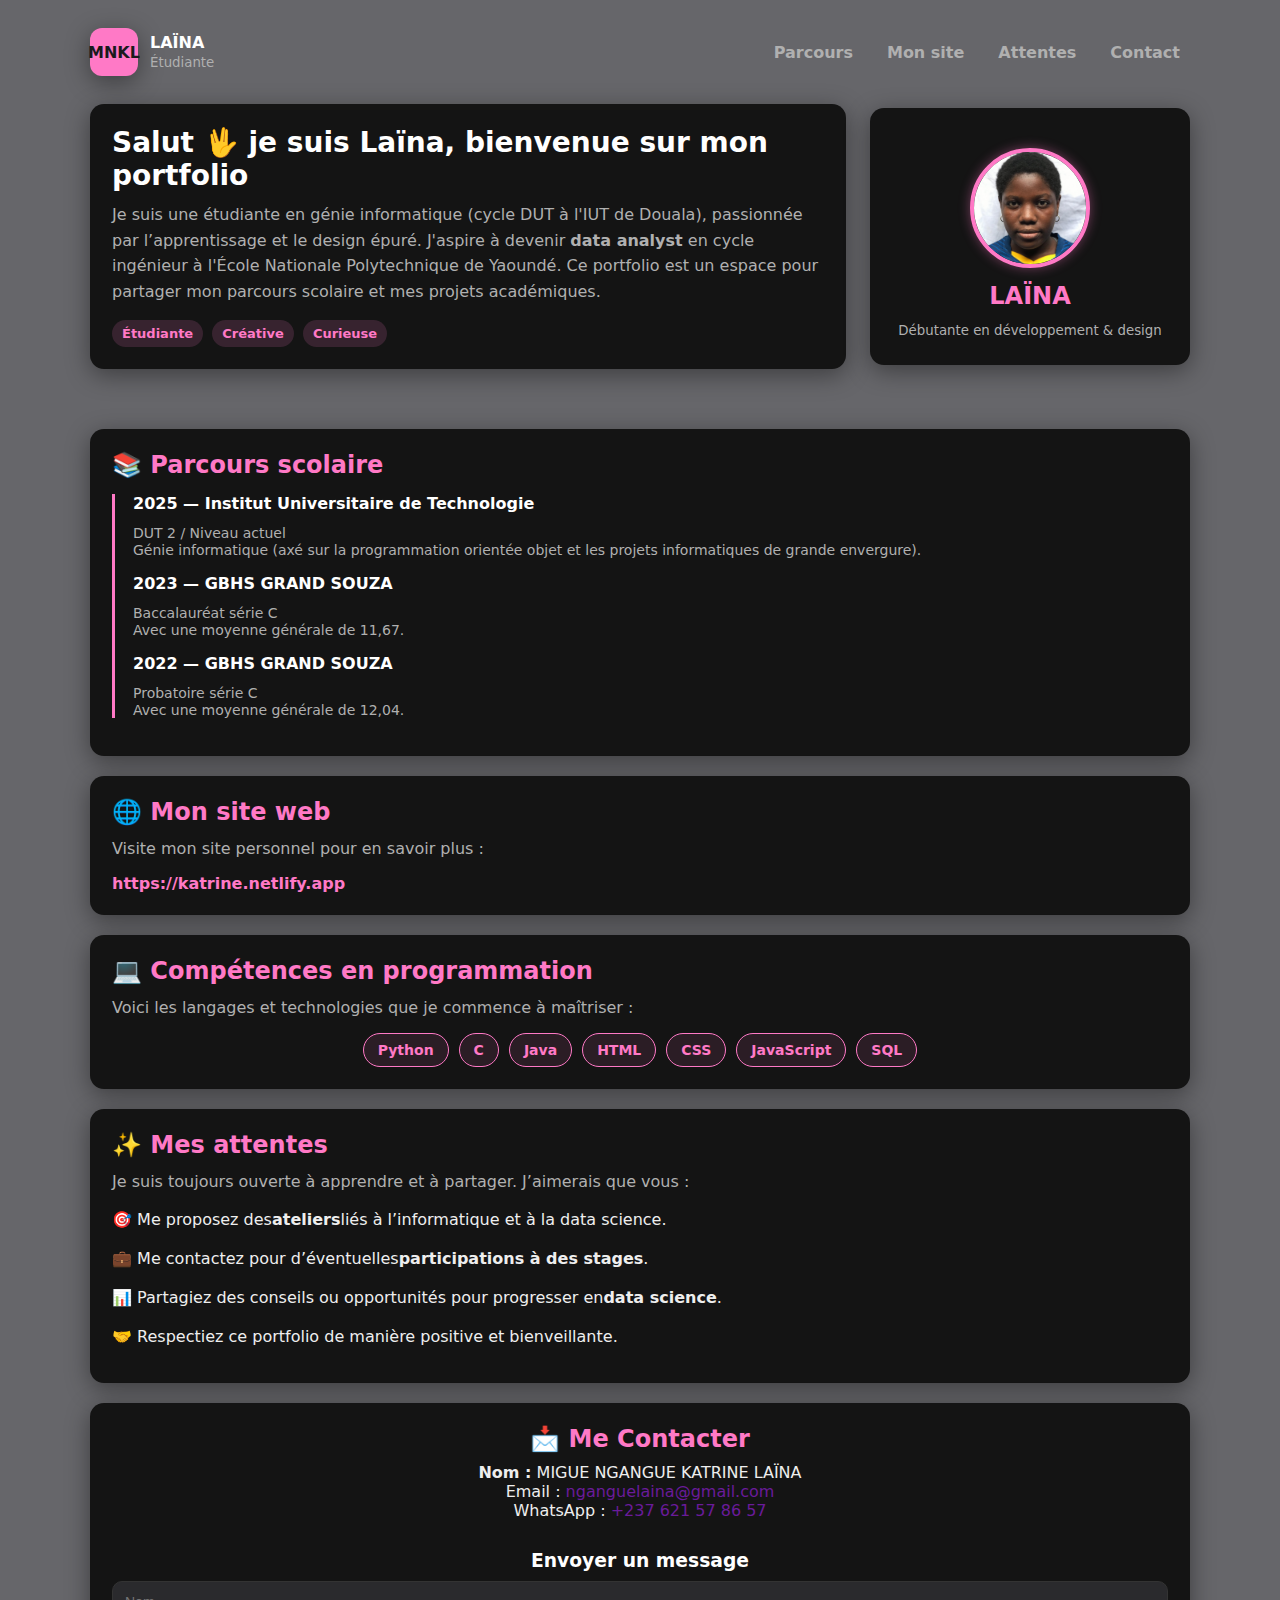
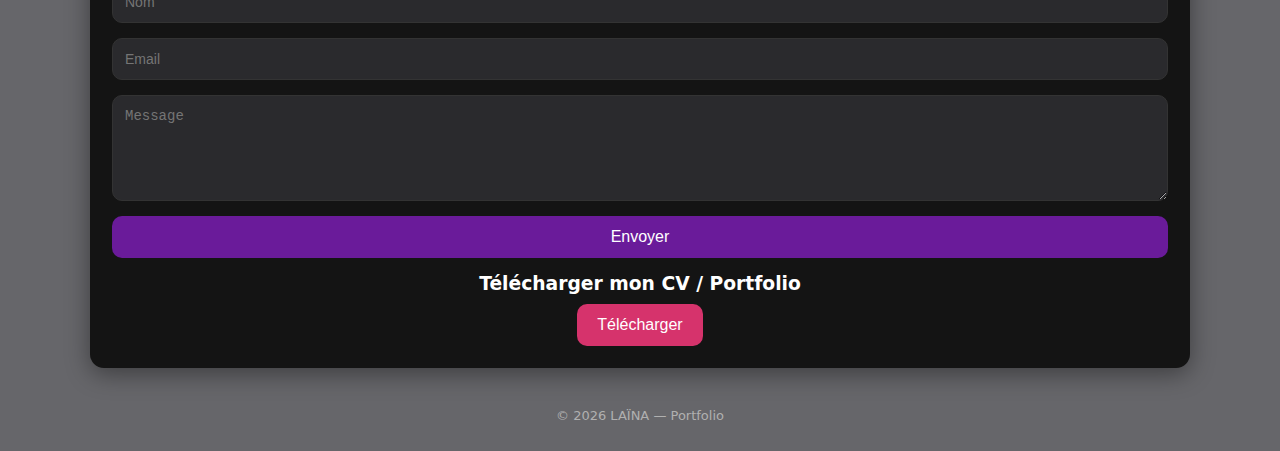
<file: INDEX.html>
<!doctype html>
<html lang="fr">
<head>
  <meta charset="utf-8" />
  <meta name="viewport" content="width=device-width,initial-scale=1.0" />
  <title>Portfolio — LAÏNA</title>
  <meta name="description" content="Portfolio de Laina, étudiante en génie informatique niveau 2" />
  <link rel="stylesheet" href="style.css">
</head>
<body>
  <div class="wrap">
    <header>
      <a href="#" class="logo">
        <div class="mark">MNKL</div>
        <div>
          <strong>LAÏNA</strong><br>
          <small class="muted">Étudiante</small>
        </div>
      </a>
      <nav>
        <a href="#parcours">Parcours</a>
        <a href="#site">Mon site</a>
        <a href="#attentes">Attentes</a>
        <a href="#contact">Contact</a>
      </nav>
    </header>

    <section class="hero">
      <div class="card">
        <h1>Salut 🖖 je suis Laïna, bienvenue sur mon portfolio</h1>
        <p class="lead">
          Je suis une étudiante en génie informatique (cycle DUT à l'IUT de Douala), passionnée par l’apprentissage et le design épuré. J'aspire à devenir <strong>data analyst</strong> en cycle ingénieur à l'École Nationale Polytechnique de Yaoundé. Ce portfolio est un espace pour partager mon parcours scolaire et mes projets académiques.
        </p>
        <div>
          <span class="tag">Étudiante</span>
          <span class="tag">Créative</span>
          <span class="tag">Curieuse</span>
        </div>
      </div>

      <aside class="card profile">
        <!-- Dans <aside class="card profile"> juste après <div class="avatar"> -->
<img src="MNKL.jpg" alt="Photo de Laïna" class="photo-laina">
        <h2>LAÏNA</h2>
        <small class="muted">Débutante en développement & design</small>
      </aside>
    </section>

    <!-- Parcours scolaire -->
    <section id="parcours" class="card">
      <h2>📚 Parcours scolaire</h2>
      <div class="timeline">
        <div class="entry">
          <h3>2025 — Institut Universitaire de Technologie</h3>
          <small>DUT 2 / Niveau actuel</small>
          <p>Génie informatique (axé sur la programmation orientée objet et les projets informatiques de grande envergure).</p>
        </div>
        <div class="entry">
          <h3>2023 — GBHS GRAND SOUZA</h3>
          <small>Baccalauréat série C</small>
          <p>Avec une moyenne générale de 11,67.</p>
        </div>
        <div class="entry">
          <h3>2022 — GBHS GRAND SOUZA</h3>
          <small>Probatoire série C</small>
          <p>Avec une moyenne générale de 12,04.</p>
        </div>
      </div>
    </section>

    <!-- Site web -->
    <section id="site" class="card">
      <h2>🌐 Mon site web</h2>
      <p class="lead">Visite mon site personnel pour en savoir plus :</p>
      <p><a href="https://katrine.netlify.app" target="_blank" class="link">https://katrine.netlify.app</a></p>
    </section>
<section id="competences" class="card">
  <h2>💻 Compétences en programmation</h2>
  <p class="lead">Voici les langages et technologies que je commence à maîtriser :</p>
  <div class="skills">
    <span class="skill">Python</span>
    <span class="skill">C</span>
    <span class="skill">Java</span>
    <span class="skill">HTML</span>
    <span class="skill">CSS</span>
    <span class="skill">JavaScript</span>
    <span class="skill">SQL</span>
  </div>
</section>

    <!-- Attentes -->
    <section id="attentes" class="card">
      <h2>✨ Mes attentes</h2>
      <p class="lead">Je suis toujours ouverte à apprendre et à partager. J’aimerais que vous :</p>
      <ul class="attentes-list">
        <li>🎯 Me proposez des <strong>ateliers</strong> liés à l’informatique et à la data science.</li>
        <li>💼 Me contactez pour d’éventuelles <strong>participations à des stages</strong>.</li>
        <li>📊 Partagiez des conseils ou opportunités pour progresser en <strong>data science</strong>.</li>
        <li>🤝 Respectiez ce portfolio de manière positive et bienveillante.</li>
      </ul>
    </section>

    <!-- Contact -->
    <section id="contact" class="card contact-section">
      <h2>📩 Me Contacter</h2>

      <div class="contact-info">
        <p><strong>Nom :</strong> MIGUE NGANGUE KATRINE LAÏNA</p>
        <p>Email : <a href="mailto:nganguelaina@gmail.com">nganguelaina@gmail.com</a></p>
        <p>WhatsApp : <a href="https://wa.me/237621578657" target="_blank">+237 621 57 86 57</a></p>
      </div>

      <h3>Envoyer un message</h3>
      <form action="mailto:nganguelaina@gmail.com" method="post" enctype="text/plain" class="contact-form">
        <input type="text" name="nom" placeholder="Nom" required>
        <input type="email" name="email" placeholder="Email" required>
        <textarea name="message" rows="5" placeholder="Message" required></textarea>
        <button type="submit">Envoyer</button>
      </form>

      <h3>Télécharger mon CV / Portfolio</h3>
      <div class="download">
        <a href="cv-laina.pdf" download>
          <button>Télécharger</button>
        </a>
      </div>
    </section>

    <footer>© <span id="year"></span> LAÏNA — Portfolio</footer>
  </div>

  <script>
    document.getElementById('year').textContent = new Date().getFullYear();
  </script>
</body>
</html>
</file>
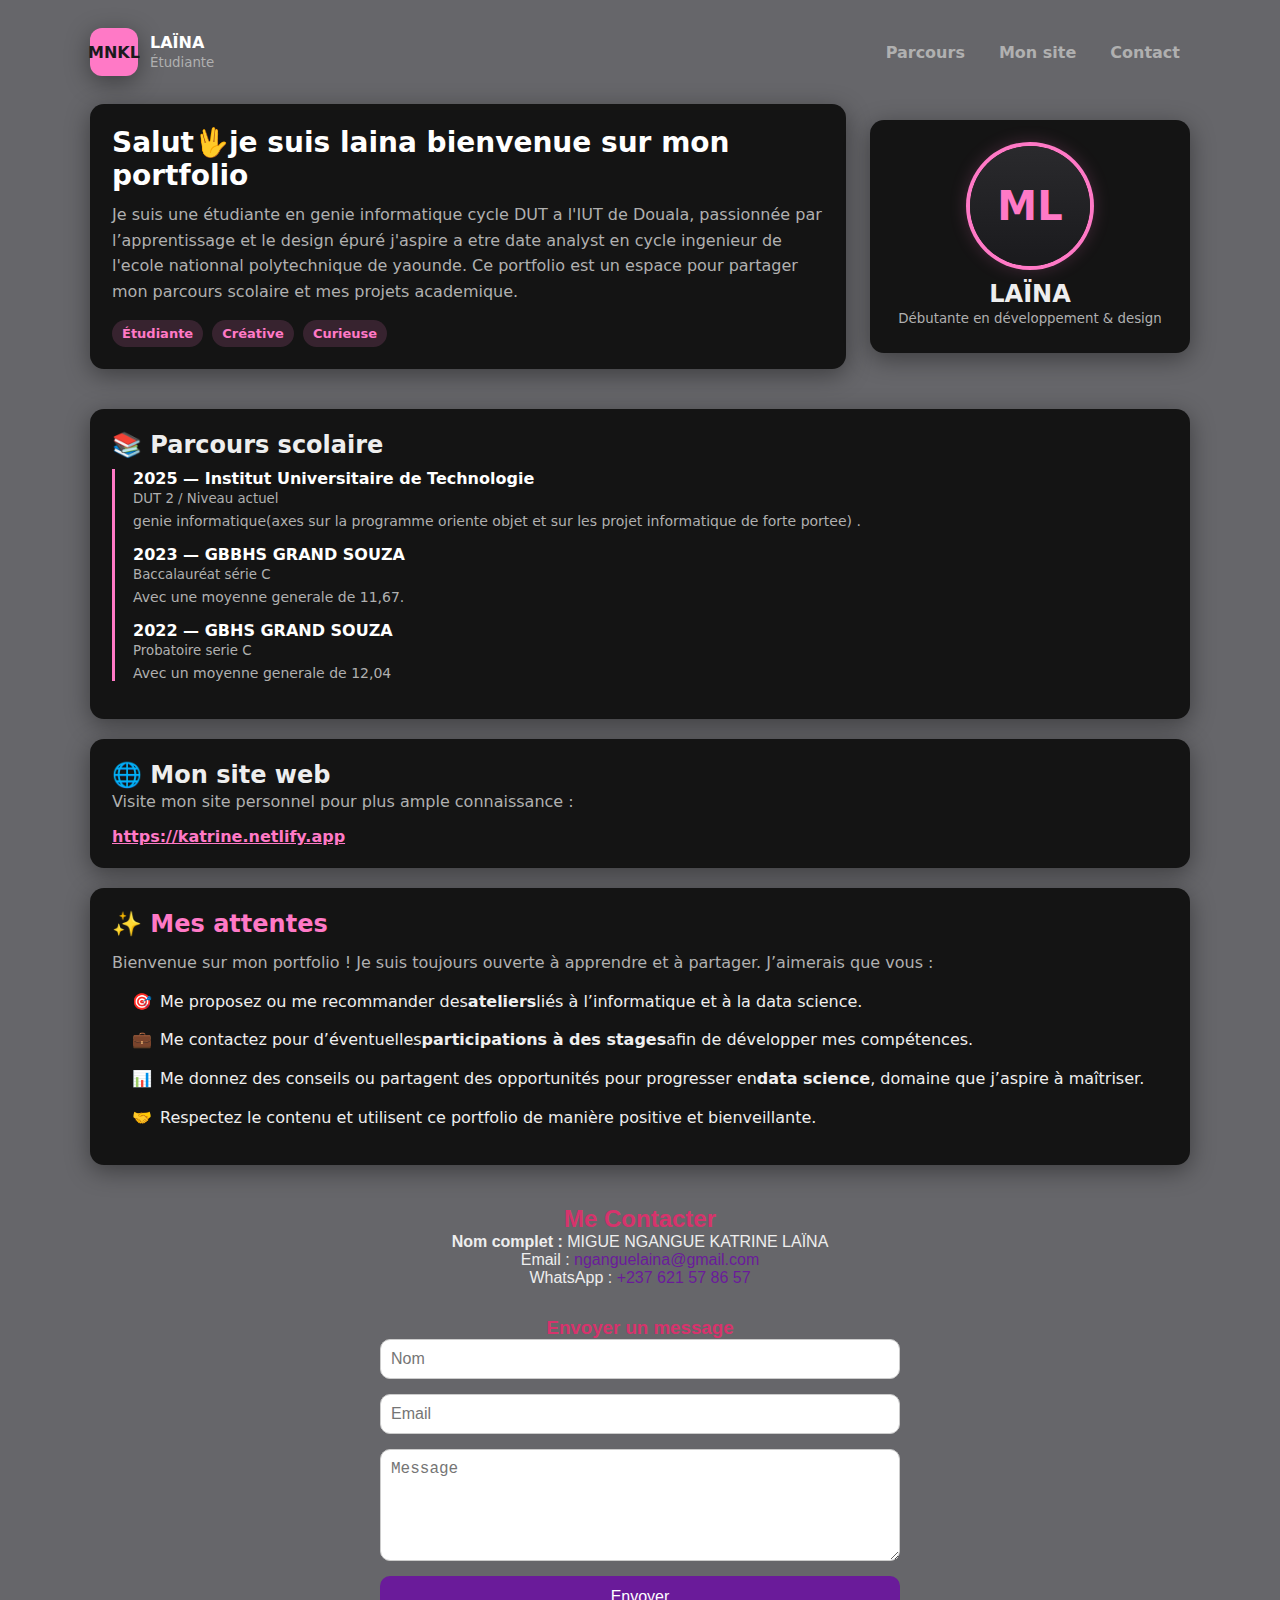
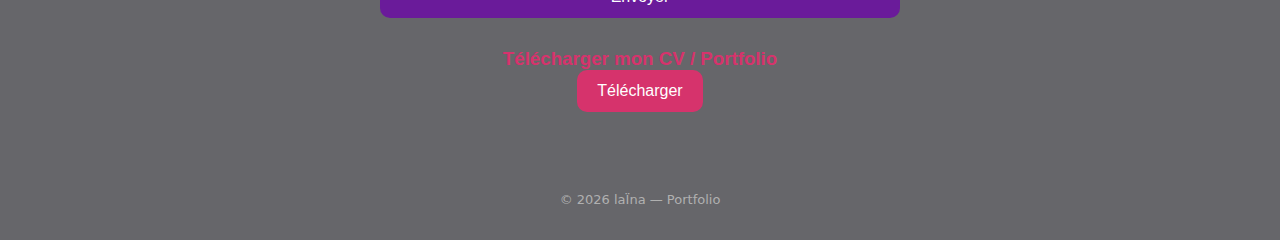
<file: portfolio.html>
<!doctype html>
<html lang="fr">
<head>
  <meta charset="utf-8" />
  <meta name="viewport" content="width=device-width,initial-scale=1" />
  <title>Portfolio — Ton Nom</title>
  <meta name="description" content="Portfolio de laina, etudiante en genie informatique nivau 2" />
  <style>
    /* ---------- Variables ---------- */
    :root{
      --bg:#66666a;
      --card:#141414;
      --accent:#ff79c6;   /* girly sombre */
      --muted:#b0b0b0;
      --radius:14px;
      --maxw:1100px;
      --shadow: 0 6px 24px rgba(0,0,0,0.4);
    }

    *{box-sizing:border-box;margin:0;padding:0}
    body{
      font-family: 'Inter', system-ui, sans-serif;
      background: var(--bg);
      color:#eee;
      padding:28px 20px;
      display:flex;justify-content:center;
    }
    .wrap{width:100%;max-width:var(--maxw)}

    header{
      display:flex;justify-content:space-between;align-items:center;margin-bottom:28px;
    }
    .logo{display:flex;align-items:center;gap:12px;text-decoration:none;color:#fff}
    .logo .mark{width:48px;height:48px;border-radius:12px;background:var(--accent);display:flex;align-items:center;justify-content:center;font-weight:700;color:#1a1a1d;box-shadow:var(--shadow)}
    nav{display:flex;gap:14px}
    nav a{color:var(--muted);text-decoration:none;font-weight:600;padding:6px 10px;border-radius:8px}
    nav a:hover{background:rgba(255,121,198,0.15);color:var(--accent)}

    .hero{display:grid;grid-template-columns:1fr 320px;gap:24px;align-items:center;margin-bottom:40px}
    @media(max-width:880px){.hero{grid-template-columns:1fr}}

    .card{background:var(--card);border-radius:var(--radius);padding:22px;box-shadow:var(--shadow)}
    h1{font-size:28px;font-weight:700;margin-bottom:10px;color:#fff}
    p.lead{color:var(--muted);line-height:1.6;margin-bottom:12px}
    .tag{background:rgba(255,121,198,0.15);color:var(--accent);padding:6px 10px;border-radius:999px;font-size:13px;font-weight:600;display:inline-block;margin:4px 4px 0 0}

    .profile{text-align:center;padding:26px}
    .avatar{width:120px;height:120px;border-radius:50%;background:linear-gradient(180deg,#2a2a2d,#1a1a1d);display:flex;align-items:center;justify-content:center;font-size:40px;font-weight:700;color:var(--accent);margin:0 auto 14px auto;box-shadow:0 0 0 4px var(--accent),0 0 20px rgba(255,121,198,0.3)}

    /* Parcours scolaire */
    .timeline{border-left:3px solid var(--accent);padding-left:18px;margin-top:10px}
    .entry{margin-bottom:16px}
    .entry h3{margin:0;color:#fff;font-size:16px}
    .entry small{color:var(--muted)}
    .entry p{color:var(--muted);margin-top:6px;font-size:14px}

    /* Contact + liens */
    .contact-form input,.contact-form textarea{width:100%;padding:12px;border-radius:10px;border:1px solid #333;background:#2a2a2d;color:#fff;margin-top:6px;font-size:14px}
    .contact-form button{margin-top:12px;padding:10px 14px;border-radius:10px;border:0;background:var(--accent);color:#fff;font-weight:700;cursor:pointer}
    .contact-form button:hover{background:#ff4faf}

    footer{text-align:center;color:var(--muted);margin-top:40px;font-size:13px}
  </style>
</head>
<body>
  <div class="wrap">
    <header>
      <a href="#" class="logo">
        <div class="mark">MNKL</div>
        <div>
          <strong>LAÏNA</strong><br>
          <small style="color:var(--muted)">Étudiante</small>
        </div>
      </a>
      <nav>
        <a href="#parcours">Parcours</a>
        <a href="#site">Mon site</a>
        <a href="#contact">Contact</a>
      </nav>
    </header>

    <section class="hero">
      <div class="card">
        <h1>Salut🖖je suis laina bienvenue sur mon portfolio</h1>
        <p class="lead">Je suis une étudiante en genie informatique cycle DUT a l'IUT de Douala, passionnée par l’apprentissage et le design épuré j'aspire a etre date analyst en cycle ingenieur de l'ecole nationnal polytechnique de yaounde. Ce portfolio est un espace pour partager mon parcours scolaire et mes projets academique.</p>
        <div>
          <span class="tag">Étudiante</span>
          <span class="tag">Créative</span>
          <span class="tag">Curieuse</span>
        </div>
      </div>

      <aside class="card profile">
        <div class="avatar">ML</div>
        <h2 style="margin:0">LAÏNA</h2>
        <small style="color:var(--muted)">Débutante en développement & design</small>
      </aside>
    </section>

    <section id="parcours" class="card">
      <h2 style="margin-bottom:10px">📚 Parcours scolaire</h2>
      <div class="timeline">
        <div class="entry">
          <h3>2025 — Institut Universitaire de Technologie</h3>
          <small>DUT 2 / Niveau actuel</small>
          <p>genie informatique(axes sur la programme oriente objet et sur les projet informatique de forte portee) .</p>
        </div>
        <div class="entry">
          <h3>2023 — GBBHS GRAND SOUZA</h3>
          <small>Baccalauréat série C</small>
          <p>Avec une moyenne generale de 11,67.</p>
        </div>
        <div class="entry">
          <h3>2022 — GBHS GRAND SOUZA</h3>
          <small>Probatoire serie C</small>
          <P>Avec un moyenne generale de 12,04</P>
        </div>
      </div>
    </section>

    <section id="site" class="card" style="margin-top:20px">
      <h2>🌐 Mon site web</h2>
      <p class="lead">Visite mon site personnel pour plus ample connaissance  :</p>
      <p><a href="https://katrine.netlify.app" style="color:var(--accent);font-weight:600" target="_blank">https://katrine.netlify.app</a></p>
    </section>
    <section id="attentes" class="card" style="margin-top:20px">
  <h2 style="color:var(--accent); margin-bottom:12px;">✨ Mes attentes</h2>
  <p class="lead">Bienvenue sur mon portfolio ! Je suis toujours ouverte à apprendre et à partager. J’aimerais que vous :</p>
  <ul style="margin-top:10px; line-height:1.8; color:#eee; padding-left:20px; list-style:none;">
    <li style="margin-bottom:10px; display:flex; align-items:center; transition:0.3s; cursor:default;">
      <span style="color:var(--accent); margin-right:8px;">🎯</span>
      Me proposez ou me recommander des <strong> ateliers </strong>  liés à l’informatique et à la data science.
    </li>
    <li style="margin-bottom:10px; display:flex; align-items:center; transition:0.3s; cursor:default;">
      <span style="color:var(--accent); margin-right:8px;">💼</span>
      Me contactez pour d’éventuelles <strong> participations à des stages </strong> afin de développer mes compétences.
    </li>
    <li style="margin-bottom:10px; display:flex; align-items:center; transition:0.3s; cursor:default;">
      <span style="color:var(--accent); margin-right:8px;">📊</span>
      Me donnez des conseils ou partagent des opportunités pour progresser en <strong>data science</strong>, domaine que j’aspire à maîtriser.
    </li>
    <li style="margin-bottom:10px; display:flex; align-items:center; transition:0.3s; cursor:default;">
      <span style="color:var(--accent); margin-right:8px;">🤝</span>
      Respectez le contenu et utilisent ce portfolio de manière positive et bienveillante.
    </li>
  </ul>
</section>

<style>
  /* Hover léger sur chaque point de la liste */
  #attentes ul li:hover {
    transform: translateX(6px);
    color: #ffb3d9; /* nuance girly claire au hover */
  }
</style>
<section id="contact" style="font-family: 'Poppins', sans-serif; padding: 40px; max-width: 600px; margin: auto;">

  <h2 style="text-align:center; color:#D6336C;">Me Contacter</h2>

  <!-- Infos fixes -->
  <div style="text-align:center; margin-bottom: 30px;">
    <p><strong>Nom complet :</strong> MIGUE NGANGUE KATRINE LAÏNA</p>
    <p>Email : <a href="mailto:nganguelaina@gmail.com" style="color:#6A1B9A; text-decoration:none;">nganguelaina@gmail.com</a></p>
    <p>WhatsApp : <a href="https://wa.me/237621578657" target="_blank" style="color:#6A1B9A; text-decoration:none;">+237 621 57 86 57</a></p>
  </div>

  <!-- Formulaire de contact -->
  <h3 style="color:#D6336C; text-align:center;">Envoyer un message</h3>
  <form action="mailto:nganguelaina@gmail.com" method="post" enctype="text/plain" style="display:flex; flex-direction:column; gap:15px;">

    <input type="text" id="nom" name="nom" placeholder="Nom" required
      style="padding:10px; border-radius:10px; border:1px solid #ccc; font-size:16px;">

    <input type="email" id="email" name="email" placeholder="Email" required
      style="padding:10px; border-radius:10px; border:1px solid #ccc; font-size:16px;">

    <textarea id="message" name="message" rows="5" placeholder="Message" required
      style="padding:10px; border-radius:10px; border:1px solid #ccc; font-size:16px;"></textarea>

    <button type="submit" style="
      background-color:#6A1B9A; 
      color:white; 
      border:none; 
      padding:12px; 
      border-radius:10px; 
      font-size:16px; 
      cursor:pointer;
      transition: background 0.3s;">
      Envoyer
    </button>

  </form>

  <!-- Lien de téléchargement -->
  <h3 style="color:#D6336C; text-align:center; margin-top:30px;">Télécharger mon CV / Portfolio</h3>
  <div style="text-align:center;">
    <a href="cv-laina.pdf" download>
      <button style="
        background-color:#D6336C;
        color:white;
        border:none;
        padding:12px 20px;
        border-radius:10px;
        font-size:16px;
        cursor:pointer;
        transition: background 0.3s;">
        Télécharger
      </button>
    </a>
  </div>

</section>
      </script>
    </section>

    <footer>© <span id="year"></span> laÏna — Portfolio </footer>
  </div>

  <script>document.getElementById('year').textContent = new Date().getFullYear();</script>
</body>
</html>
</file>
<file: style.css>
/* ---------- Variables ---------- */
:root {
  --bg: #66666a;
  --card: #141414;
  --accent: #ff79c6;   /* girly sombre */
  --muted: #b0b0b0;
  --radius: 14px;
  --maxw: 1100px;
  --shadow: 0 6px 24px rgba(0,0,0,0.4);
}

/* Reset */
* { box-sizing: border-box; margin: 0; padding: 0; }

/* Global */
body {
  font-family: 'Inter', system-ui, sans-serif;
  background: var(--bg);
  color: #eee;
  padding: 28px 20px;
  display: flex;
  justify-content: center;
}
.wrap { width: 100%; max-width: var(--maxw); }
.muted { color: var(--muted); }

/* Header */
header {
  display: flex; justify-content: space-between; align-items: center;
  margin-bottom: 28px;
}
.logo {
  display: flex; align-items: center; gap: 12px;
  text-decoration: none; color: #fff;
}
.logo .mark {
  width: 48px; height: 48px; border-radius: 12px;
  background: var(--accent);
  display: flex; align-items: center; justify-content: center;
  font-weight: 700; color: #1a1a1d;
  box-shadow: var(--shadow);
}
nav { display: flex; gap: 14px; }
nav a {
  color: var(--muted); text-decoration: none; font-weight: 600;
  padding: 6px 10px; border-radius: 8px;
}
nav a:hover {
  background: rgba(255,121,198,0.15); color: var(--accent);
}

/* Hero */
.hero {
  display: grid; grid-template-columns: 1fr 320px;
  gap: 24px; align-items: center; margin-bottom: 40px;
}
@media(max-width: 880px) { .hero { grid-template-columns: 1fr; } }

/* Card */
.card {
  background: var(--card);
  border-radius: var(--radius);
  padding: 22px;
  box-shadow: var(--shadow);
  margin-bottom: 20px;
}
h1 { font-size: 28px; font-weight: 700; margin-bottom: 10px; color: #fff; }
h2 { margin-bottom: 10px; color: var(--accent); }
h3 { margin: 15px 0 10px; color: #fff; }
p.lead { color: var(--muted); line-height: 1.6; margin-bottom: 12px; }
.tag {
  background: rgba(255,121,198,0.15);
  color: var(--accent);
  padding: 6px 10px;
  border-radius: 999px;
  font-size: 13px; font-weight: 600;
  display: inline-block; margin: 4px 4px 0 0;
}

/* Profile */
.profile { text-align: center; padding: 26px; }
.avatar {
  width: 120px; height: 120px; border-radius: 50%;
  background: linear-gradient(180deg,#2a2a2d,#1a1a1d);
  display: flex; align-items: center; justify-content: center;
  font-size: 40px; font-weight: 700; color: var(--accent);
  margin: 0 auto 14px; box-shadow: 0 0 0 4px var(--accent), 0 0 20px rgba(255,121,198,0.3);
}

/* Timeline */
.timeline { border-left: 3px solid var(--accent); padding-left: 18px; margin-top: 10px; }
.entry { margin-bottom: 16px; }
.entry h3 { color: #fff; font-size: 16px; }
.entry small, .entry p { color: var(--muted); font-size: 14px; }

/* Links */
.link { color: var(--accent); font-weight: 600; text-decoration: none; }
.link:hover { text-decoration: underline; }

/* Attentes */
.attentes-list {
  margin-top: 10px; line-height: 1.8; color: #eee;
  padding-left: 0; list-style: none;
}
.attentes-list li {
  margin-bottom: 10px; display: flex; align-items: center;
  transition: 0.3s; cursor: default;
}
.attentes-list li:hover { transform: translateX(6px); color: #ffb3d9; }

/* Contact */
.contact-section { text-align: center; }
.contact-info { margin-bottom: 30px; }
.contact-info a { color: #6A1B9A; text-decoration: none; }
.contact-form {
  display: flex; flex-direction: column; gap: 15px;
}
.contact-form input, .contact-form textarea {
  width: 100%; padding: 12px; border-radius: 10px;
  border: 1px solid #333; background: #2a2a2d;
  color: #fff; font-size: 14px;
}
.contact-form button {
  background-color: #6A1B9A; color: white; border: none;
  padding: 12px; border-radius: 10px; font-size: 16px;
  cursor: pointer; transition: background 0.3s;
}
.contact-form button:hover { background: #9C27B0; }

.download button {
  background-color: #D6336C; color: white; border: none;
  padding: 12px 20px; border-radius: 10px; font-size: 16px;
  cursor: pointer; transition: background 0.3s;
}
.download button:hover { background: #ff4f85; }

/* Footer */
footer { text-align: center; color: var(--muted); margin-top: 40px; font-size: 13px; }

/* Mobile responsive */
@media screen and (max-width: 768px) {
  body { font-size: 16px; padding: 10px; }
  .card { width: 100%; margin: 10px 0; }
  h1, h2, h3, p { text-align: center; }
  .section { flex-direction: column; align-items: center; }
  img { max-width: 100%; height: auto; }
}
/* ------------ Ajout : Photo Profil ------------ */
.photo-laina {
  width: 120px;
  height: 120px;
  object-fit: cover;
  border-radius: 50%;
  border: 4px solid var(--accent);
  margin: 14px auto;
  display: block;
  box-shadow: 0 0 12px rgba(255,121,198,0.4);
}

/* ------------ Section Compétences ------------ */
.skills {
  display: flex;
  flex-wrap: wrap;
  gap: 10px;
  margin-top: 12px;
  justify-content: center;
}

.skill {
  background: rgba(255,121,198,0.1);
  color: var(--accent);
  padding: 8px 14px;
  border-radius: 999px;
  font-weight: 600;
  font-size: 14px;
  border: 1px solid var(--accent);
  transition: background 0.3s, transform 0.3s;
}

.skill:hover {
  background: var(--accent);
  color: #1a1a1d;
  transform: scale(1.05);
}

/* Responsive Compétences */
@media screen and (max-width: 768px) {
  .skills { flex-direction: column; align-items: center; }
}
</file>
